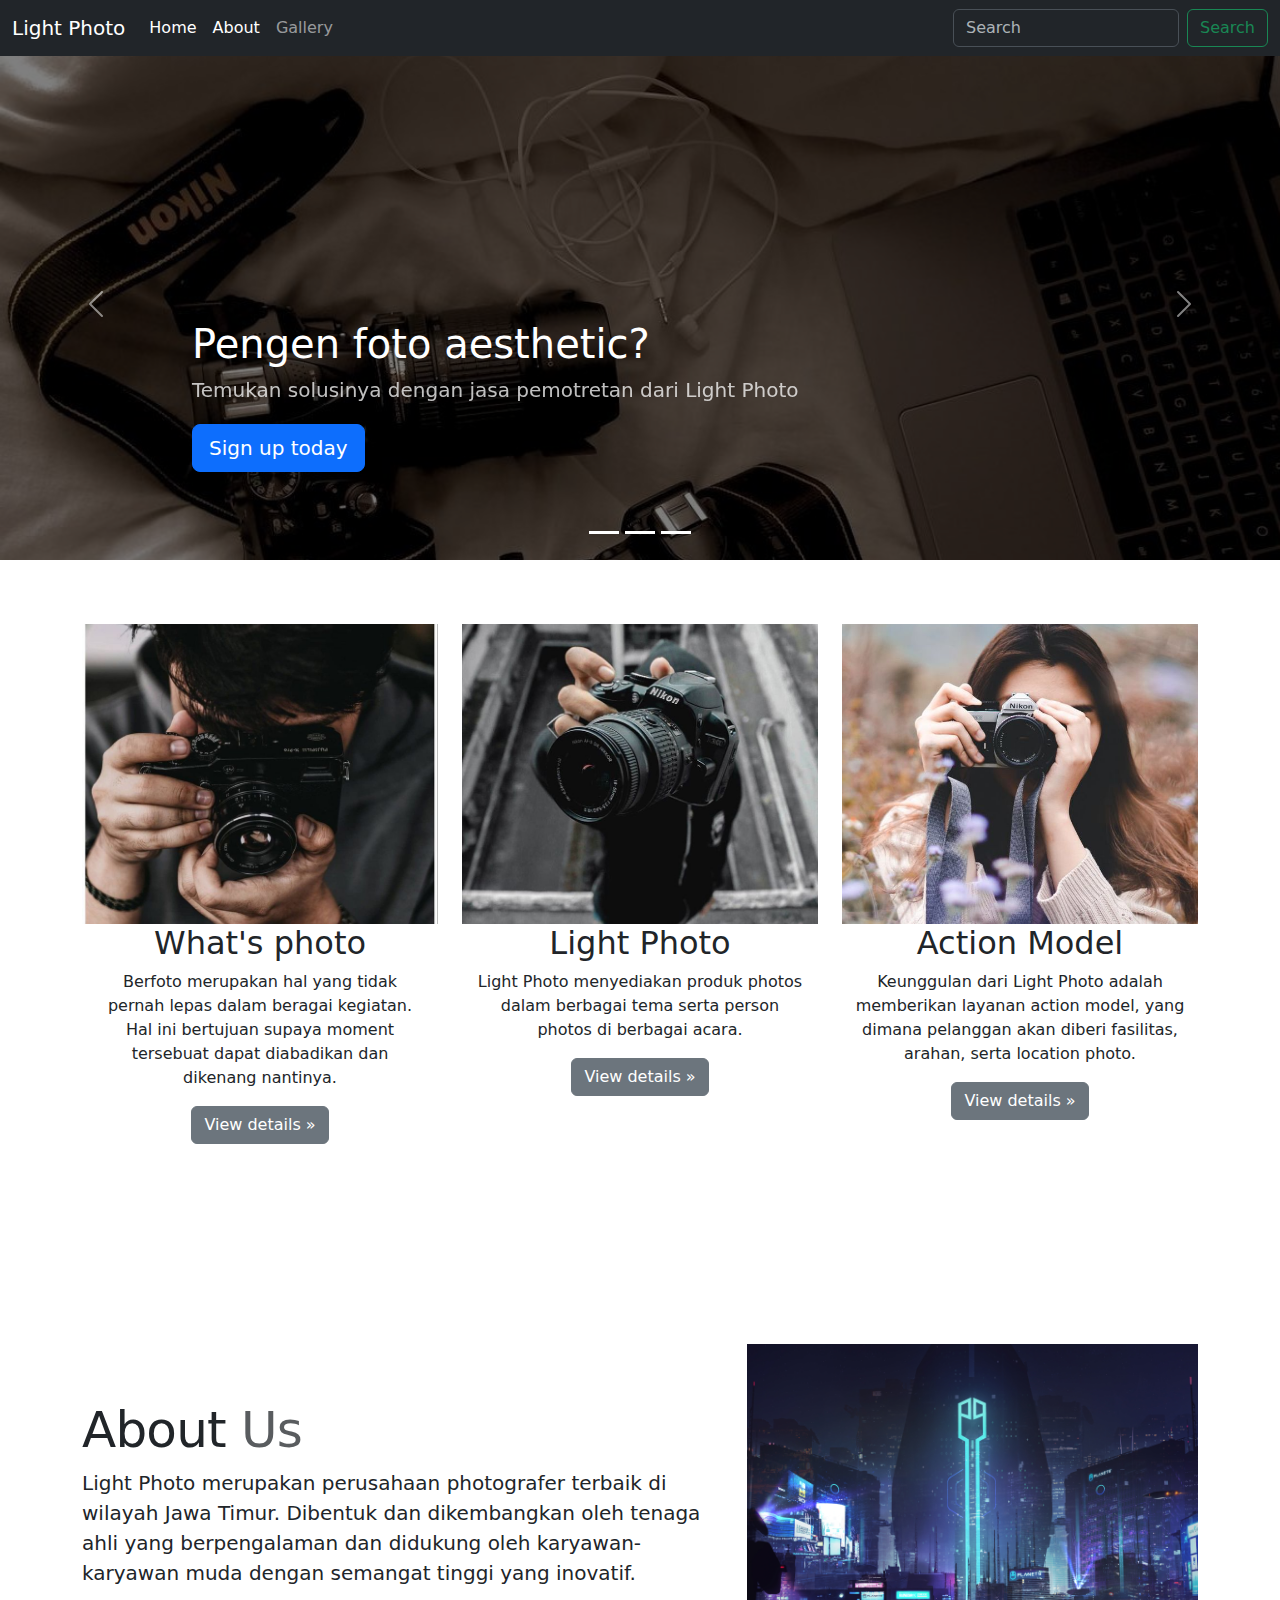
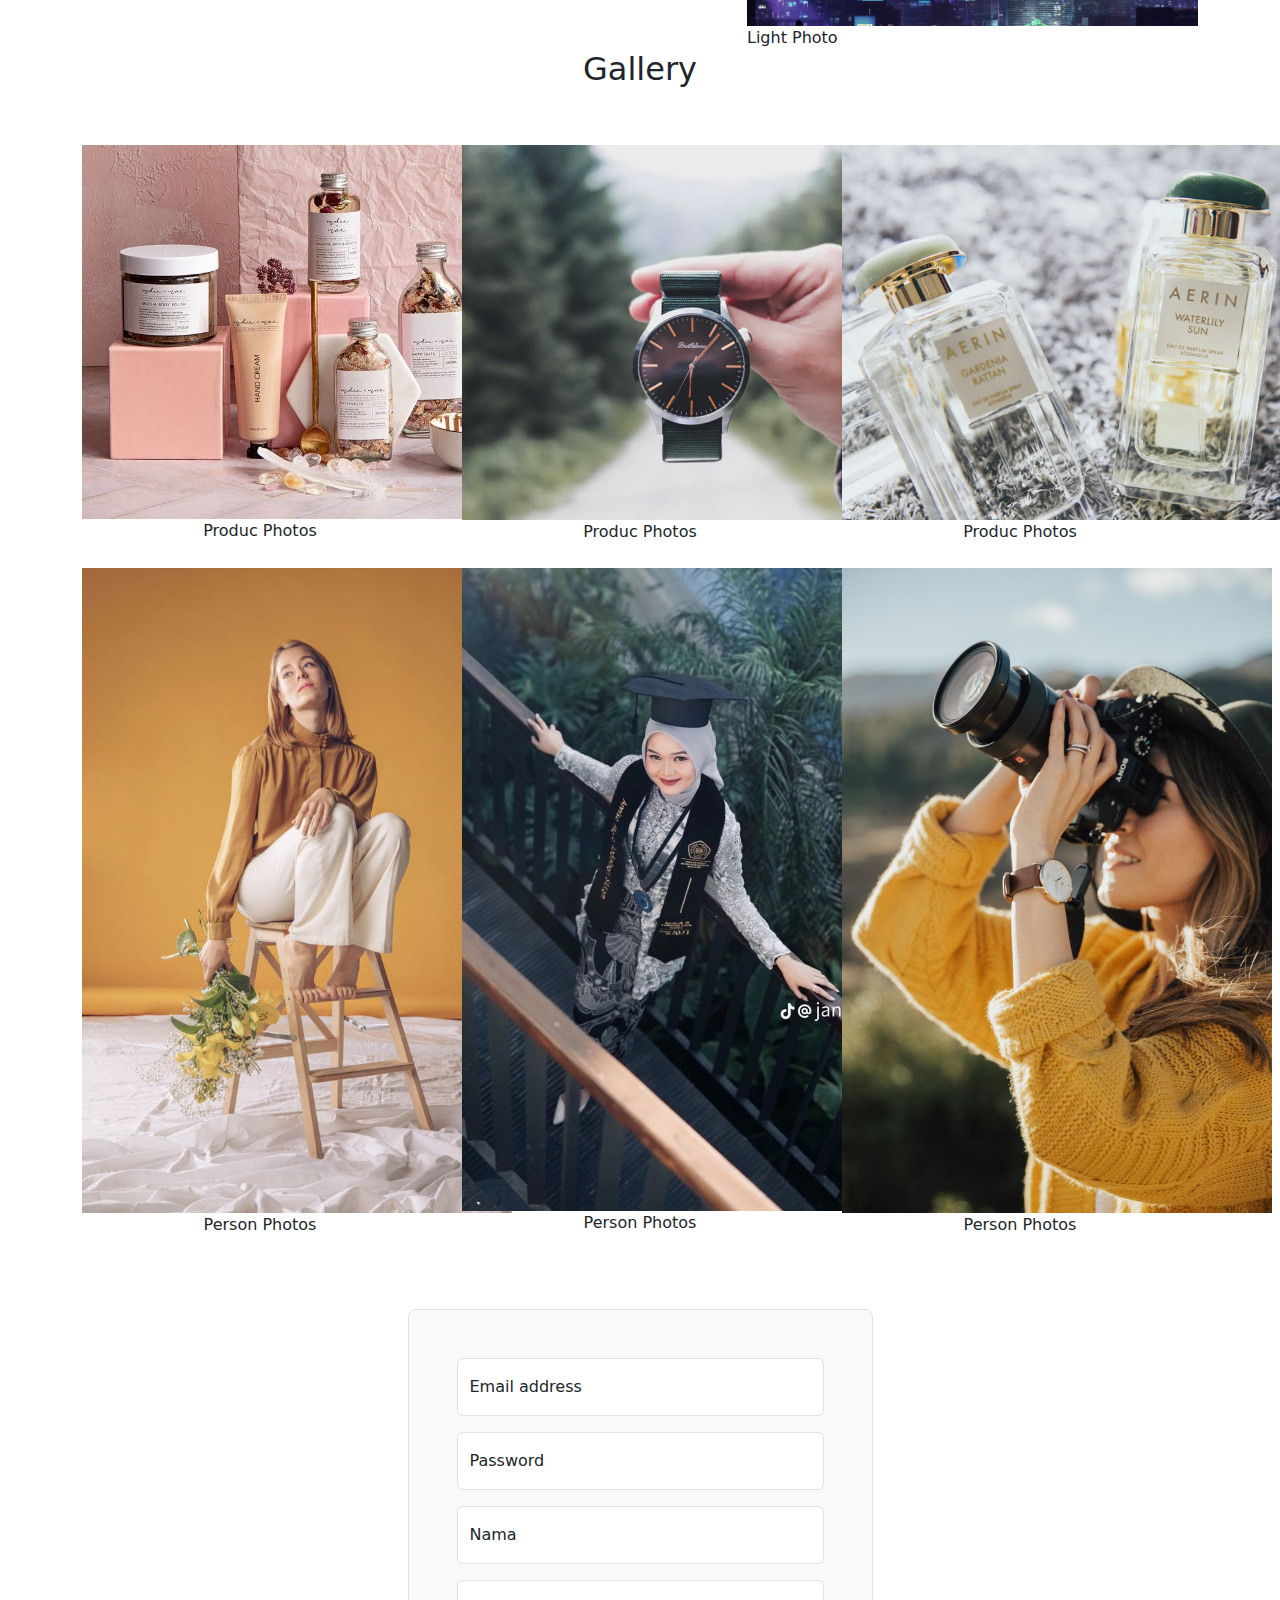
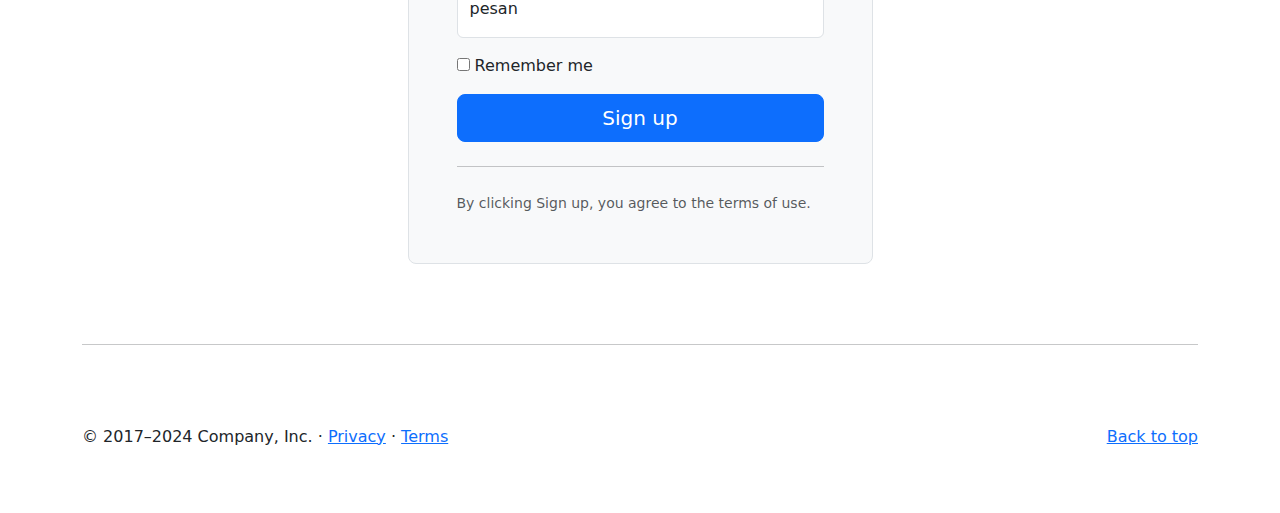
<file: index.html>
<!DOCTYPE html>
<html lang="en">
<head>
    <meta charset="UTF-8">
    <meta name="viewport" content="width=device-width, initial-scale=1.0">
    <link rel="stylesheet" href="css/bootstrap.css">
    <!-- Custom styles for this template -->
    <link href="css/carousel.css" rel="stylesheet">
    <title>project-b</title>

    <style>
        .bd-placeholder-img {
          font-size: 1.125rem;
          text-anchor: middle;
          -webkit-user-select: none;
          -moz-user-select: none;
          user-select: none;
        }
  
        @media (min-width: 768px) {
          .bd-placeholder-img-lg {
            font-size: 3.5rem;
          }
        }
  
        .b-example-divider {
          width: 100%;
          height: 3rem;
          background-color: rgba(0, 0, 0, .1);
          border: solid rgba(0, 0, 0, .15);
          border-width: 1px 0;
          box-shadow: inset 0 .5em 1.5em rgba(0, 0, 0, .1), inset 0 .125em .5em rgba(0, 0, 0, .15);
        }
  
        .b-example-vr {
          flex-shrink: 0;
          width: 1.5rem;
          height: 100vh;
        }
  
        .bi {
          vertical-align: -.125em;
          fill: currentColor;
        }
  
        .nav-scroller {
          position: relative;
          z-index: 2;
          height: 2.75rem;
          overflow-y: hidden;
        }
  
        .nav-scroller .nav {
          display: flex;
          flex-wrap: nowrap;
          padding-bottom: 1rem;
          margin-top: -1px;
          overflow-x: auto;
          text-align: center;
          white-space: nowrap;
          -webkit-overflow-scrolling: touch;
        }
  
        .btn-bd-primary {
          --bd-violet-bg: #712cf9;
          --bd-violet-rgb: 112.520718, 44.062154, 249.437846;
  
          --bs-btn-font-weight: 600;
          --bs-btn-color: var(--bs-white);
          --bs-btn-bg: var(--bd-violet-bg);
          --bs-btn-border-color: var(--bd-violet-bg);
          --bs-btn-hover-color: var(--bs-white);
          --bs-btn-hover-bg: #6528e0;
          --bs-btn-hover-border-color: #6528e0;
          --bs-btn-focus-shadow-rgb: var(--bd-violet-rgb);
          --bs-btn-active-color: var(--bs-btn-hover-color);
          --bs-btn-active-bg: #5a23c8;
          --bs-btn-active-border-color: #5a23c8;
        }
  
        .bd-mode-toggle {
          z-index: 1500;
        }
  
        .bd-mode-toggle .dropdown-menu .active .bi {
          display: block !important;
        }
        img{
            object-fit: fill;
        }
        .card-img {
          width: 100%;
          height: 300px; /*atur sesuai kebutuhan */
          object-fit: cover;
        }
        .overlay-dark::before {
          content: "";
          position: absolute;
          top: 0;
          left: 0;
          width: 100%;
          height: 100%;
          background-color:rgba(0, 0, 0, 0.5);
          z-index: 1;
        }
      </style>
    
</head>
<body>
    <header data-bs-theme="dark">
        <nav class="navbar navbar-expand-md navbar-dark fixed-top bg-dark">
          <div class="container-fluid">
            <a class="navbar-brand" href="#">Light Photo</a>
            <button class="navbar-toggler" type="button" data-bs-toggle="collapse" data-bs-target="#navbarCollapse" aria-controls="navbarCollapse" aria-expanded="false" aria-label="Toggle navigation">
              <span class="navbar-toggler-icon"></span>
            </button>
            <div class="collapse navbar-collapse" id="navbarCollapse">
              <ul class="navbar-nav me-auto mb-2 mb-md-0">
                <li class="nav-item">
                  <a class="nav-link active" aria-current="page" href="index.html">Home</a>
                </li>
                <li class="nav-item">
                  <a class="nav-link active" aria-current="page" href="about.html">About</a>
                </li>
                <li class="nav-item">
                  <a class="nav-link" href="gallery.html">Gallery</a>
                </li>
              </ul>
              <form class="d-flex" role="search">
                <input class="form-control me-2" type="search" placeholder="Search" aria-label="Search">
                <button class="btn btn-outline-success" type="submit">Search</button>
              </form>
            </div>
          </div>
        </nav>
      </header>

      <main>

        <div id="myCarousel" class="carousel slide mb-6" data-bs-ride="carousel">
          <div class="carousel-indicators">
            <button type="button" data-bs-target="#myCarousel" data-bs-slide-to="0" class="active" aria-current="true" aria-label="Slide 1"></button>
            <button type="button" data-bs-target="#myCarousel" data-bs-slide-to="1" class="active" aria-current="true" aria-label="Slide 2"></button>
            <button type="button" data-bs-target="#myCarousel" data-bs-slide-to="2" class="active" aria-current="true" aria-label="Slide 3"></button>
          </div>
          <div class="carousel-inner">
            <div class="carousel-item active">
              <div class="overlay-dark">
                <img src="img/2fae9b49-c666-4b5d-82a3-51abaa7c1538.jpg" alt="" style="width: 100%; height:100%">
              </div>
                <div class="container">
                <div class="carousel-caption text-start">
                  <h1>Pengen foto aesthetic?</h1>
                  <p class="opacity-75">Temukan solusinya dengan jasa pemotretan dari Light Photo</p>
                  <p><a class="btn btn-lg btn-primary" href="#">Sign up today</a></p>
                </div>
              </div>
            </div>
            <div class="carousel-item">
              <div class="overlay-dark">
                <img src="img/Pin em a lens of love.jpg" alt="" style="width: 100%; height: 100%;">
              </div>
                 <div class="container">
                <div class="carousel-caption">
                  <h1>Bingung karena nggak punya skill bergaya?</h1>
                  <p>Produk kami memberi layanan action model dalam berbagai aspek yang di butuhkan dalam pemotretan</p>
                  <p><a class="btn btn-lg btn-primary" href="#">Learn more</a></p>
                </div>
              </div>
            </div>
            <div class="carousel-item">
              <div class="overlay-dark">
                <img src="img/Camera Canon Super Camera.jpg" alt="" style="width: 100%; height: 100%;">
              </div>
                <div class="container">
                <div class="carousel-caption text-end">
                  <h1>Photo  produk or person?</h1>
                  <p>Mengingat minat banyak orang terhadap bidang pemotretan, serta menjadi salah satu langkah online shop dapat menarik perhatian pelanggan yaitu dengan keterampilan photografer kami, dalam moment apapun anda tidak perlu khawatir hasilnya tidak sesuai.</p>
                  <p><a class="btn btn-lg btn-primary" href="#">Browse gallery</a></p>
                </div>
              </div>
            </div>
          </div>
          <button class="carousel-control-prev" type="button" data-bs-target="#myCarousel" data-bs-slide="prev">
            <span class="carousel-control-prev-icon" aria-hidden="true"></span>
            <span class="visually-hidden">Previous</span>
          </button>
          <button class="carousel-control-next" type="button" data-bs-target="#myCarousel" data-bs-slide="next">
            <span class="carousel-control-next-icon" aria-hidden="true"></span>
            <span class="visually-hidden">Next</span>
          </button>
        </div>
          
      
      
        <!-- Marketing messaging and featurettes
        ================================================== -->
        <!-- Wrap the rest of the page in another container to center all the content. -->
        
        <div class="container marketing" > 
        
          <!-- Three columns of text below the carousel -->
          <div class="row" style="background-color: white;">
            <div class="col-lg-4">
              <svg class="bd-placeholder-img rounded-circle" width="0" height="0" xmlns="http://www.w3.org/2000/svg" role="img" aria-label="Placeholder" preserveAspectRatio="xMidYMid slice" focusable="false"><img src="img/Camera Fujifilm X-pro aesthetic ✨📷📸.jpg" alt="" class="card-img"><title>Placeholder</title><rect width="100%" height="100%" fill="var(--bs-secondary-color)"/></svg>
               <h2 class="fw-normal">What's photo</h2>
              <p>Berfoto merupakan hal yang tidak pernah lepas dalam beragai kegiatan. Hal ini bertujuan supaya moment tersebuat dapat diabadikan dan dikenang nantinya.</p>
              <p><a class="btn btn-secondary" href="#">View details &raquo;</a></p>
            </div><!-- /.col-lg-4 -->
            <div class="col-lg-4">
              <svg class="bd-placeholder-img rounded-circle" width="0" height="0" xmlns="http://www.w3.org/2000/svg" role="img" aria-label="Placeholder" preserveAspectRatio="xMidYMid slice" focusable="false"><img src="img/20c835bf-c540-4401-8243-2d578ac0a7e7.jpg" alt="" class="card-img"><title>Placeholder</title><rect width="100%" height="100%" fill="var(--bs-secondary-color)"/></svg>
              <h2 class="fw-normal">Light Photo</h2>
              <p>Light Photo menyediakan produk photos dalam berbagai tema serta person photos di berbagai acara. </p>
              <p><a class="btn btn-secondary" href="#">View details &raquo;</a></p>
            </div><!-- /.col-lg-4 -->
            <div class="col-lg-4">
              <svg class="bd-placeholder-img rounded-circle" width="0" height="0" xmlns="http://www.w3.org/2000/svg" role="img" aria-label="Placeholder" preserveAspectRatio="xMidYMid slice" focusable="false"><img src="img/Fond d’écran aesthetic.jpg" alt="" class="card-img"><title>Placeholder</title><rect width="100%" height="100%" fill="var(--bs-secondary-color)"/></svg>
              <h2 class="fw-normal">Action Model</h2>
              <p>Keunggulan dari Light Photo adalah memberikan layanan action model, yang dimana pelanggan akan diberi fasilitas, arahan, serta location photo.</p>
              <p><a class="btn btn-secondary" href="#">View details &raquo;</a></p>
            </div><!-- /.col-lg-4 -->
          </div><!-- /.row -->
      
      
          <!-- START THE FEATURETTES -->
      
          <hr class="featurette-divider" style="border:transparent;">
          <div class="row text-center"></div>
          <div class="row featurette">
            <div class="col-md-7">
              <h2 class="featurette-heading" style="margin-top: 3.5rem;">About<span class="text-muted"> Us</span></h2>
              <p class="lead"> Light Photo merupakan perusahaan photografer terbaik di wilayah Jawa Timur. Dibentuk dan dikembangkan oleh tenaga ahli yang berpengalaman dan didukung oleh karyawan-karyawan muda dengan semangat tinggi yang inovatif.</p>
            </div>
            <div class="col-md-5">
              <img src="img/Acer_Wallpaper_04_3840x2400.jpg" alt="" style="width: 100%; height:auto"><title>Placeholder</title><rect width="100%" height="100%" fill="var(--bs-secondary-bg)"/><text x="50%" y="50%" fill="var(--bs-secondary-color)" dy=".3em">Light Photo</text></svg>
            </div>
          </div>

          <!-- project -->
    <section id="project">
      <div class="row text-center">
        <div class="col">
          <h2>Gallery</h2>
        </div>
      </div>
      <div class="row align-items-center g-lg-5 py-5">
          <div class="text-center text-lg-start">
      <div class="row" align="center">
        <div class="col-lg-4">
           <img src="img/Still Life Beauty Product Photography.jpg" alt="gambar project" width="440" ><text x="50%" y="50%" fill="var(--bs-secondary-color)" dy=".3em">Produc Photos</text>
        </div>
        <div class="col-lg-4">
          <img src="img/portfolio-2.jpg" alt="gambar project" width="500"><text x="50%" y="50%" fill="var(--bs-secondary-color)" dy=".3em">Produc Photos</text>
        </div>
        <div class="col-lg-4">
          <img src="img/portfolio-5.jpg" alt="gambar project" width="500"><text x="50%" y="50%" fill="var(--bs-secondary-color)" dy=".3em">Produc Photos</text>
        </div>
      </div>
      <div class="row" align="center">
        <div class="col-lg-4">
          <img  src="img/Free Photo _ Thoughtful woman on ladder with flowers bouquet.jpg" alt="gambar project(2)" width="430"><text x="50%" y="50%" fill="var(--bs-secondary-color)" dy=".3em">Person Photos</text>
        </div>
        <div class="col-lg-4">
           <img src="img/H1_IehmJ.jpg" alt="gambar project(2)" width="430"><text x="50%" y="50%" fill="var(--bs-secondary-color)" dy=".3em">Person Photos</text>
        </div>
        <div class="col-lg-4">
          <img src="img/Learn How To Take Stunning Travel Photos.jpg" alt="gambar project(2)" width="430"><text x="50%" y="50%" fill="var(--bs-secondary-color)" dy=".3em">Person Photos</text>
        </div>
      </div>
    </section>
   <!-- akhir project -->

          <div class="col-md-10 mx-auto col-lg-5">
            <form class="p-4 p-md-5 border rounded-3 bg-body-tertiary">
              <div class="form-floating mb-3">
                <input type="email" class="form-control" id="floatingInput" placeholder="name@example.com">
                <label for="floatingInput">Email address</label>
              </div>
              <div class="form-floating mb-3">
                <input type="password" class="form-control" id="floatingPassword" placeholder="Password">
                <label for="floatingPassword">Password</label>
              </div>
              <div class="form-floating mb-3">
                <input type="email" class="form-control" id="floatingInput" placeholder="name@example.com">
                <label for="floatingInput">Nama</label>
              </div>
              
              <div class="form-floating mb-3">
                <input type="email" class="form-control" id="floatingInput" placeholder="name@example.com">
                <label for="floatingInput">pesan</label>
              </div>
              <div class="checkbox mb-3">
                <label>
                  <input type="checkbox" value="remember-me"> Remember me
                </label>
              </div>
              <button class="w-100 btn btn-lg btn-primary" type="submit">Sign up</button>
              <hr class="my-4">
              <small class="text-body-secondary">By clicking Sign up, you agree to the terms of use.</small>
            </form>
          </div>
      
          
          <hr class="featurette-divider">
         
      
          <!-- /END THE FEATURETTES -->
      
        </div><!-- /.container -->
      
      
        <!-- FOOTER -->
        <footer class="container">
          <p class="float-end"><a href="#">Back to top</a></p>
          <p>&copy; 2017–2024 Company, Inc. &middot; <a href="#">Privacy</a> &middot; <a href="#">Terms</a></p>
        </footer>
      </main>

    
      
    <script src="js/bootstrap.bundle.js"></script>
    
</body>
</html>
</file>
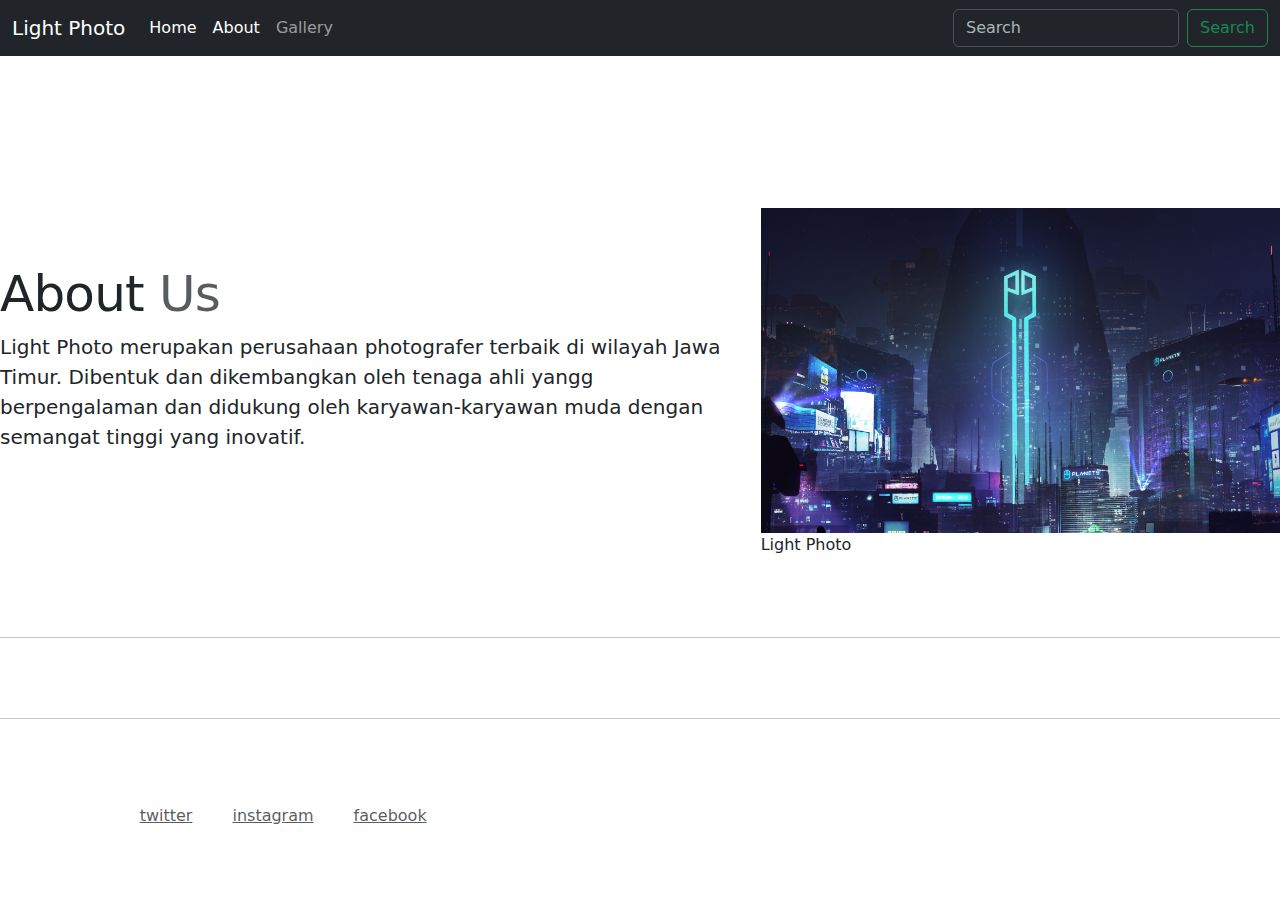
<file: about.html>
<!DOCTYPE html>
<html lang="en">
<head>
    <meta charset="UTF-8">
    <meta name="viewport" content="width=device-width, initial-scale=1.0">
    <link rel="stylesheet" href="css/bootstrap.css">
    <!-- Custom styles for this template -->
    <link href="css/carousel.css" rel="stylesheet">
    <title>About</title>

    <style>
        .bd-placeholder-img {
          font-size: 1.125rem;
          text-anchor: middle;
          -webkit-user-select: none;
          -moz-user-select: none;
          user-select: none;
        }
  
        @media (min-width: 768px) {
          .bd-placeholder-img-lg {
            font-size: 3.5rem;
          }
        }
  
        .b-example-divider {
          width: 100%;
          height: 3rem;
          background-color: rgba(0, 0, 0, .1);
          border: solid rgba(0, 0, 0, .15);
          border-width: 1px 0;
          box-shadow: inset 0 .5em 1.5em rgba(0, 0, 0, .1), inset 0 .125em .5em rgba(0, 0, 0, .15);
        }
  
        .b-example-vr {
          flex-shrink: 0;
          width: 1.5rem;
          height: 100vh;
        }
  
        .bi {
          vertical-align: -.125em;
          fill: currentColor;
        }
  
        .nav-scroller {
          position: relative;
          z-index: 2;
          height: 2.75rem;
          overflow-y: hidden;
        }
  
        .nav-scroller .nav {
          display: flex;
          flex-wrap: nowrap;
          padding-bottom: 1rem;
          margin-top: -1px;
          overflow-x: auto;
          text-align: center;
          white-space: nowrap;
          -webkit-overflow-scrolling: touch;
        }
  
        .btn-bd-primary {
          --bd-violet-bg: #712cf9;
          --bd-violet-rgb: 112.520718, 44.062154, 249.437846;
  
          --bs-btn-font-weight: 600;
          --bs-btn-color: var(--bs-white);
          --bs-btn-bg: var(--bd-violet-bg);
          --bs-btn-border-color: var(--bd-violet-bg);
          --bs-btn-hover-color: var(--bs-white);
          --bs-btn-hover-bg: #6528e0;
          --bs-btn-hover-border-color: #6528e0;
          --bs-btn-focus-shadow-rgb: var(--bd-violet-rgb);
          --bs-btn-active-color: var(--bs-btn-hover-color);
          --bs-btn-active-bg: #5a23c8;
          --bs-btn-active-border-color: #5a23c8;
        }
  
        .bd-mode-toggle {
          z-index: 1500;
        }
  
        .bd-mode-toggle .dropdown-menu .active .bi {
          display: block !important;
        }
        img{
            object-fit: fill;
        }
        .card-img {
          width: 100%;
          height: 300px; /*atur sesuai kebutuhan */
          object-fit: cover;
        }
        .overlay-dark::before {
          content: "";
          position: absolute;
          top: 0;
          left: 0;
          width: 100%;
          height: 100%;
          background-color:rgba(0, 0, 0, 0.5);
          z-index: 1;
        }
      </style>
    
</head>
<body>

    <header data-bs-theme="dark">
        <nav class="navbar navbar-expand-md navbar-dark fixed-top bg-dark">
          <div class="container-fluid">
            <a class="navbar-brand" href="#">Light Photo</a>
            <button class="navbar-toggler" type="button" data-bs-toggle="collapse" data-bs-target="#navbarCollapse" aria-controls="navbarCollapse" aria-expanded="false" aria-label="Toggle navigation">
              <span class="navbar-toggler-icon"></span>
            </button>
            <div class="collapse navbar-collapse" id="navbarCollapse">
              <ul class="navbar-nav me-auto mb-2 mb-md-0">
                <li class="nav-item">
                    <a class="nav-link active" aria-current="page" href="index.html">Home</a>
                  </li>
                <li class="nav-item">
                  <a class="nav-link active" aria-current="page" href="about.html">About</a>
                </li>
                <li class="nav-item">
                  <a class="nav-link" href="gallery.html">Gallery</a>
                </li>
              </ul>
              <form class="d-flex" role="search">
                <input class="form-control me-2" type="search" placeholder="Search" aria-label="Search">
                <button class="btn btn-outline-success" type="submit">Search</button>
              </form>
            </div>
          </div>
        </nav>
      </header>

      
      
        
      

      <!-- START THE FEATURETTES -->
       
      <hr class="featurette-divider" style="border:transparent;">
      <div class="row text-center"></div>
      <div class="row featurette">
        <div class="col-md-7">
          <h2 class="featurette-heading" style="margin-top: 3.5rem;">About<span class="text-muted"> Us</span></h2>
          <p class="lead"> Light Photo merupakan perusahaan photografer terbaik di wilayah Jawa Timur. Dibentuk dan dikembangkan oleh tenaga ahli yangg berpengalaman dan didukung oleh karyawan-karyawan muda dengan semangat tinggi yang inovatif.</p>
        </div>
        <div class="col-md-5">
          <img src="img/Acer_Wallpaper_04_3840x2400.jpg" alt="" style="width: 100%; height:auto"><title>Placeholder</title><rect width="100%" height="100%" fill="var(--bs-secondary-bg)"/><text x="50%" y="50%" fill="var(--bs-secondary-color)" dy=".3em">Light Photo</text></svg>
        </div>
      </div>

      
  
      
      <hr class="featurette-divider">
     
  
       
       <hr class="featurette-divider">
       <!-- garis -->

       
       

 <ul class="nav col-md-4 justify-content-end list-unstyled d-flex">
   <li class="ms-3"><a class="text-body-secondary" href="https://www.twitter.com/"><svg class="bi" width="24" height="24"><use xlink:href="#twitter"/></svg>twitter</a></li>
   <li class="ms-3"><a class="text-body-secondary" href="https://www.instagram.com/risy_nny"><svg class="bi" width="24" height="24"><use xlink:href="#instagram"/></svg>instagram</a></li>
   <li class="ms-3"><a class="text-body-secondary" href="https://www.facebook.com/"><svg class="bi" width="24" height="24"><use xlink:href="#facebook"/></svg>facebook</a></li>
 </ul>
</footer>
</div>
   

      <!-- akhir about -->

      <!-- AKHIR THE FEATURETTES -->

      <script src="js/bootstrap.bundle.js"></script> 
      <!-- gambar bergeser -->
    
</body>
</html>
</file>
<file: css/carousel.css>
/* GLOBAL STYLES
-------------------------------------------------- */
/* Padding below the footer and lighter body text */

body {
  padding-top: 3rem;
  padding-bottom: 3rem;
  color: rgb(var(--bs-tertiary-color-rgb));
}


/* CUSTOMIZE THE CAROUSEL
-------------------------------------------------- */

/* Carousel base class */
.carousel {
  margin-bottom: 4rem;
}
/* Since positioning the image, we need to help out the caption */
.carousel-caption {
  bottom: 3rem;
  z-index: 10;
}

/* Declare heights because of positioning of img element */
.carousel-item {
  height: 32rem;
}


/* MARKETING CONTENT
-------------------------------------------------- */

/* Center align the text within the three columns below the carousel */
.marketing .col-lg-4 {
  margin-bottom: 1.5rem;
  text-align: center;
}
/* rtl:begin:ignore */
.marketing .col-lg-4 p {
  margin-right: .75rem;
  margin-left: .75rem;
}
/* rtl:end:ignore */


/* Featurettes
------------------------- */

.featurette-divider {
  margin: 5rem 0; /* Space out the Bootstrap <hr> more */
}

/* Thin out the marketing headings */
/* rtl:begin:remove */
.featurette-heading {
  letter-spacing: -.05rem;
}

/* rtl:end:remove */

/* RESPONSIVE CSS
-------------------------------------------------- */

@media (min-width: 40em) {
  /* Bump up size of carousel content */
  .carousel-caption p {
    margin-bottom: 1.25rem;
    font-size: 1.25rem;
    line-height: 1.4;
  }

  .featurette-heading {
    font-size: 50px;
  }
}

@media (min-width: 62em) {
  .featurette-heading {
    margin-top: 7rem;
  }
}
</file>
